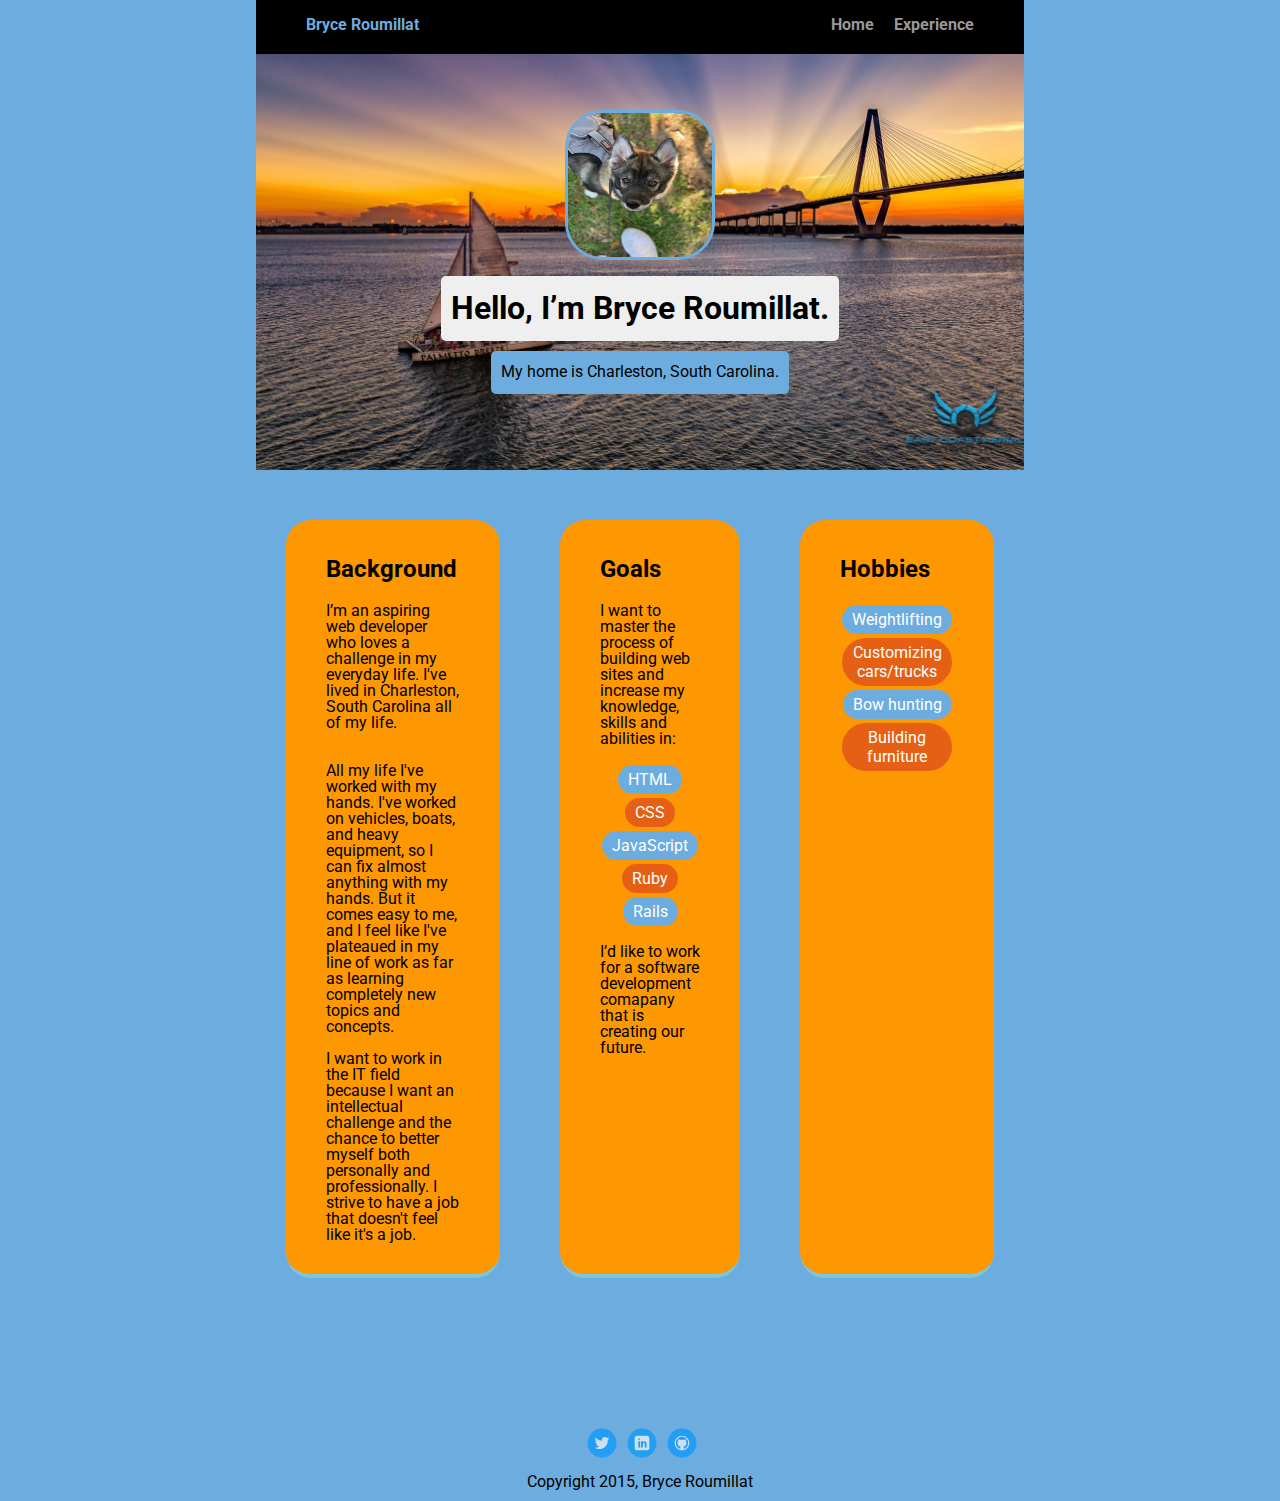
<file: index.html>
<!DOCTYPE html>
<html lang="en">
<head>
  <meta charset="utf-8">
  <title>Bryce Roumillat's Profile</title>
  <meta name="viewport" content="width=device-width, initial-scale=1.0">
  <link rel="stylesheet" href="styles.css">
  <link href="https://fonts.googleapis.com/css?family=Muli%7CRoboto:400,300,500,700,900" rel="stylesheet">
</head>
  <body>

    <div class="main-nav">
        <ul class="nav">
          <li class="name">Bryce Roumillat</li>
          <li><a href="index.html">Home</a></li>
          <li><a href="experience.html">Experience</a></li>
        </ul>
    </div>

    <header>
      <img src="images/IMG-0104.jpg" alt="picture of dog" class="profile-image">
      <h1 class="tag name">Hello, I’m Bryce Roumillat.</h1>
      <p class="tag location">My home is Charleston, South Carolina.</p>
    </header>

    <main class="flex">
      <div class="card">
        <h2>Background</h2>
        <p>I’m an aspiring web developer who loves a challenge in my everyday life. 
          I've lived in Charleston, South Carolina all of my life. 
          <br><br>
          <p>All my life I've worked with my hands. I've worked on vehicles, boats, and heavy equipment, so I can fix almost anything with my hands.
          But it comes easy to me, and I feel like I've plateaued in my line of work as far as learning completely new topics and concepts.
          <br><br>
          I want to work in the IT field because I want an intellectual challenge and the chance to better myself both personally and professionally.
          I strive to have a job that doesn't feel like it's a job.</p>
      </div> 

      <div class="card">
        <h2>Goals</h2>
        <p>I want to master the process of building web sites and increase my knowledge, skills and abilities in:</p>
        <ul class="skills">
          <li>HTML</li>
          <li>CSS</li>
          <li>JavaScript</li>
          <li>Ruby</li>
          <li>Rails</li>
        </ul>
        <p>I’d like to work for a software development comapany that is creating our future.</p>
      </div> 

      <div class="card">
        <h2>Hobbies</h2> 
        <ul class="skills">
          <li>Weightlifting </li>
          <li>Customizing cars/trucks</li>
          <li>Bow hunting</li>
          <li>Building furniture</li>
        </ul>
      </div>
    </main>

    <footer>
      <ul>
        <li><a href="https://twitter.com/roumillatbryce1" class="social twitter">Twitter</a></li>
        <li><a href="https://www.linkedin.com/in/bryce-roumillat-7b323b1a2/" class="social linkedin">LinkedIn</a></li>
        <li><a href="https://github.com/Roumillat" class="social github">Github</a></li>
      </ul>
      <p class="copyright">Copyright 2015, Bryce Roumillat</p>
    </footer>
  </body>
  </html>
</file>
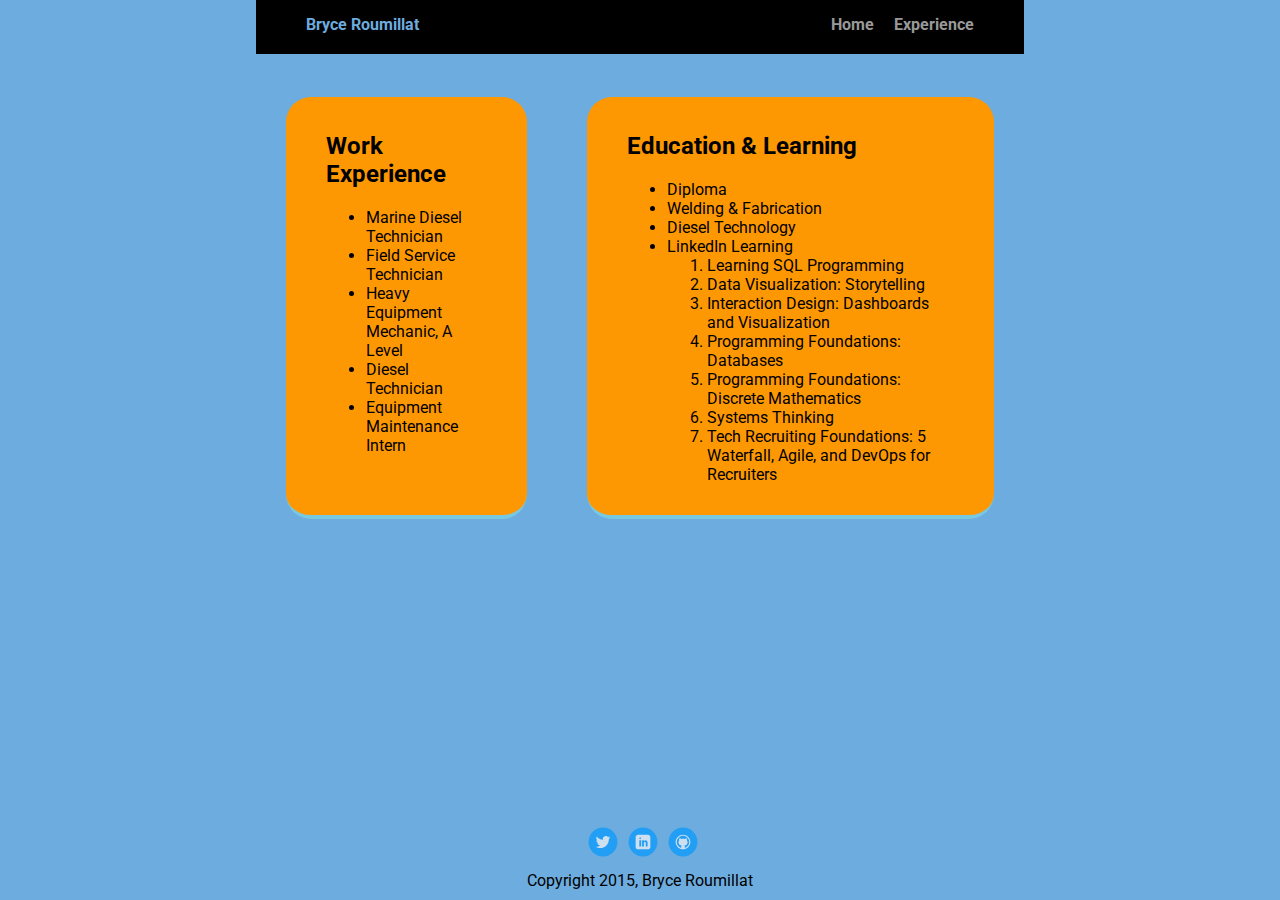
<file: experience.html>
<!DOCTYPE html>
<html lang="en">
<head>
  <meta charset="utf-8">
  <title>Bryce Roumillat's Profile</title>
  <meta name="viewport" content="width=device-width, initial-scale=1.0">
  <link rel="stylesheet" href="styles.css">
  <link href="https://fonts.googleapis.com/css?family=Muli%7CRoboto:400,300,500,700,900" rel="stylesheet">
</head>
  <body>

    <div class="main-nav">
        <ul class="nav">
          <li class="name">Bryce Roumillat</li>
          <li><a href="index.html">Home</a></li>
          <li><a href="experience.html">Experience</a></li>
        </ul>
    </div>

    <main class="flex">
        <!-- CARD #1: WORK EXPERIENCE -->
        <div class="card experience">
            <h2>Work Experience</h2>
            <p></p>
            <ul>
                <li>Marine Diesel Technician</li>
                <li>Field Service Technician</li>
                <li>Heavy Equipment Mechanic, A Level</li>
                <li>Diesel Technician</li>
                <li>Equipment Maintenance Intern</li>

            </ul>
        </div> 

        <!-- CARD #2: EDUCATION -->
        <div class="card experience">
            <h2>Education & Learning</h2>
            <p></p>
            <ul>
                <li>Diploma</li>
                <li>Welding & Fabrication</li>
                <li>Diesel Technology</li>
                <li>LinkedIn Learning
                    <ol>
                        <li>Learning SQL Programming</li>
                        <li>Data Visualization: Storytelling</li>
                        <li>Interaction Design: Dashboards and Visualization</li>
                        <li>Programming Foundations: Databases</li>
                        <li>Programming Foundations: Discrete Mathematics</li>
                        <li>Systems Thinking</li>
                        <li>Tech Recruiting Foundations: 5 Waterfall, Agile, and DevOps for Recruiters</li>
                    </ol>
                </li>
            </ul>
            <p></p>
        </div> 
        
    </main>
    <footer class="bottomFooter">
      <ul>
        <li><a href="https://twitter.com/roumillatbryce1" class="social twitter">Twitter</a></li>
        <li><a href="https://www.linkedin.com/in/bryce-roumillat-7b323b1a2/" class="social linkedin">LinkedIn</a></li>
        <li><a href="https://github.com/Roumillat" class="social github">Github</a></li>
      </ul>
      <p class="copyright">Copyright 2015, Bryce Roumillat</p>
    </footer>
  </body>
  </html>
</file>
<file: styles.css>
/* Global Layout Set-up */
* { 
  box-sizing: border-box;
}
  
body {
  margin: 0;
  padding: 0;
  text-align: center;
  font-family: 'Roboto', sans-serif;
  color: black;
  background: rgb(109 172 223);

}


/* Link Styles */

a {
  text-decoration: none;
  color: #999;
}
a:hover {
  color: #6dacdf;
}

/* Section Styles */

.main-nav {
  background: black;
  min-height: 30px;
  padding: 10px;
  position: fixed;
  text-align: center;
}
.nav {
  display: flex;
  justify-content: space-around;
  font-weight: 700;
  list-style-type: none;
  margin: 0 auto;
  padding: 0;
}

.nav .name {
    display: block;
    margin-right: auto;
    color:  rgb(109, 172, 223)
}
.nav li {
  padding: 5px 10px 10px 10px;
}
.nav a {
  transition: all .5s;
}
.nav a:hover {
  color: white
}

header {
  text-align: center;
  background: url('images/charlestonSunset.jpeg') no-repeat top center ;
  background-size: cover;
  overflow: hidden;
  padding-top: 60px;
}
header {
  line-height: 1.4;
}
header .profile-image {
  margin-top: 50px;
  position: relative;
  width: 150px;
  height: 150px;
  border-radius: 25%;
  border: 3px solid #6dacdf;
  transition: all .5s;
}
header .profile-image:hover {
  transform: scale(2.5) rotate(720deg);
}
.tag {
  background-color: #efefef;
  color: black;
  padding: 10px;
  border-radius: 5px;
  display: table;
  margin: 10px auto;
} 
.location {
  background-color: rgb(109 172 223);
  color: black;
}
.card {
  margin: 30px 30px 100px 30px;
  padding: 15px 40px 15px;
  max-width: 500px;
  text-align: left;
  background: rgb(254 152 2);
  border-bottom: 4px solid #78c9e0;
  border-radius: 25px;
  transition: all .5s;
}
.card:hover {
  border-color: #6dacdf;
}

ul.skills {
  padding: 0;
  text-align: center;
}

.skills li {
  border-radius: 25px;
  display: inline-block;
  background: #e56014;
  color: white;
  padding: 5px 10px;
  margin: 2px;
}

.skills li:nth-child(odd) {
  background: #6dacdf;
}

footer.bottomFooter {
  position: absolute;
}

footer {
  min-height: 20px;
  padding: 0px;
  margin: 50px auto 10px auto !important;
  bottom: 0;
  width: 100%;
  display: block;
}

footer .copyright {
  top: -8px;
  font-size: .75em;
}

footer ul {
  list-style-type: none;
  margin: 0;
  padding: 0;
  margin: 0px 0px 0px 0px;
}

footer ul li {
  display: inline-block;
}

footer p {
  margin: 15px 0px 0px 0px;
}

a.social {
  display: inline-block;
  text-indent: -9999px;
  margin-left: 5px;
  width: 30px;
  height: 30px;
  background-size: 30px 30px;
  opacity: .7;
  transition: all .5s;
}
a.twitter {
  background-image: url(images/twitter.svg);
}
a.linkedin {
  background-image: url(images/linkedin.svg);
}
a.github {
  background-image: url(images/github.svg);
}
a.social:hover {
  opacity: 1;
}
.clearfix {
  clear: both;
}

/* Styles for larger screens */
@media screen and (min-width: 720px) {
  .main-nav, body, footer {
    width: 60%;
    margin-left: auto;
    margin-right: auto;
  }

  .flex {
      display: -ms-flexbox;  
      display: flex; 
      -ms-flex-pack: distribute;
      justify-content: space-around;
      margin: 0 auto;
  } 

  header {
    min-height: 470px;
  }

  .nav {
    padding: 0 30px;
  }


  main {
    padding-top: 20px;
  }

  main p {
    line-height: 1em;
  }

  footer {
    font-size: 1.3em;
  }
  .card.experience {
    margin-top: 20%;
  }

}

.card.experience {
  margin-top: 10%;
  z-index: 0;
}
</file>
